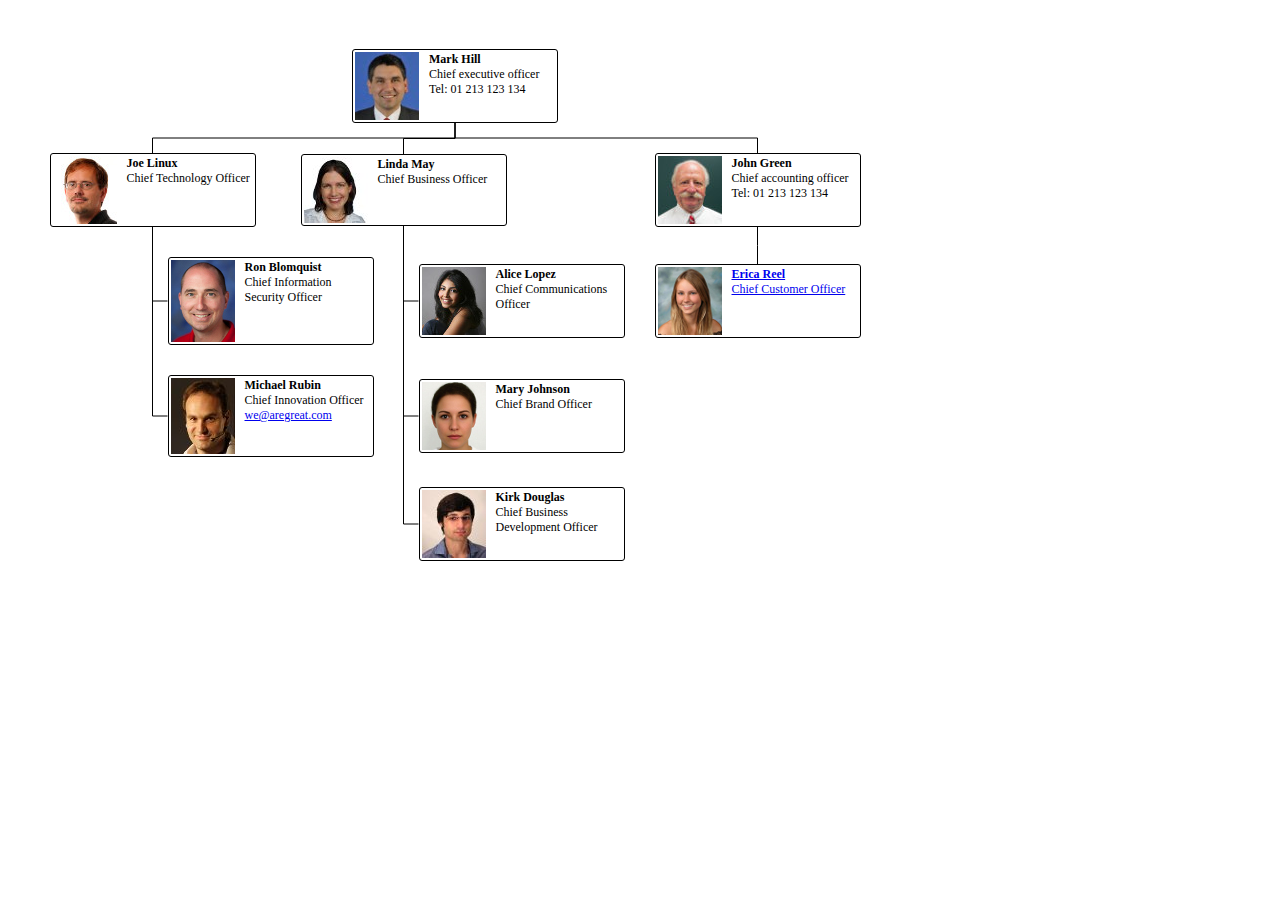
<file: staticfiles/treant/examples/basic-example/index.html>
<!DOCTYPE html>
<html>
    <head>
    <meta charset="utf-8">
    <meta http-equiv="X-UA-Compatible" content="IE=edge,chrome=1">
    <meta name="viewport" content="width=device-width">
    <title> Basic example </title>
    <link rel="stylesheet" href="../../Treant.css">
    <link rel="stylesheet" href="basic-example.css">
    
</head>
<body>
    <div class="chart" id="basic-example"></div>
    <script src="../../vendor/raphael.js"></script>
    <script src="../../Treant.js"></script>
    
    <script src="basic-example.js"></script>
    <script>
        new Treant( chart_config );
    </script>
</body>
</html>
</file>
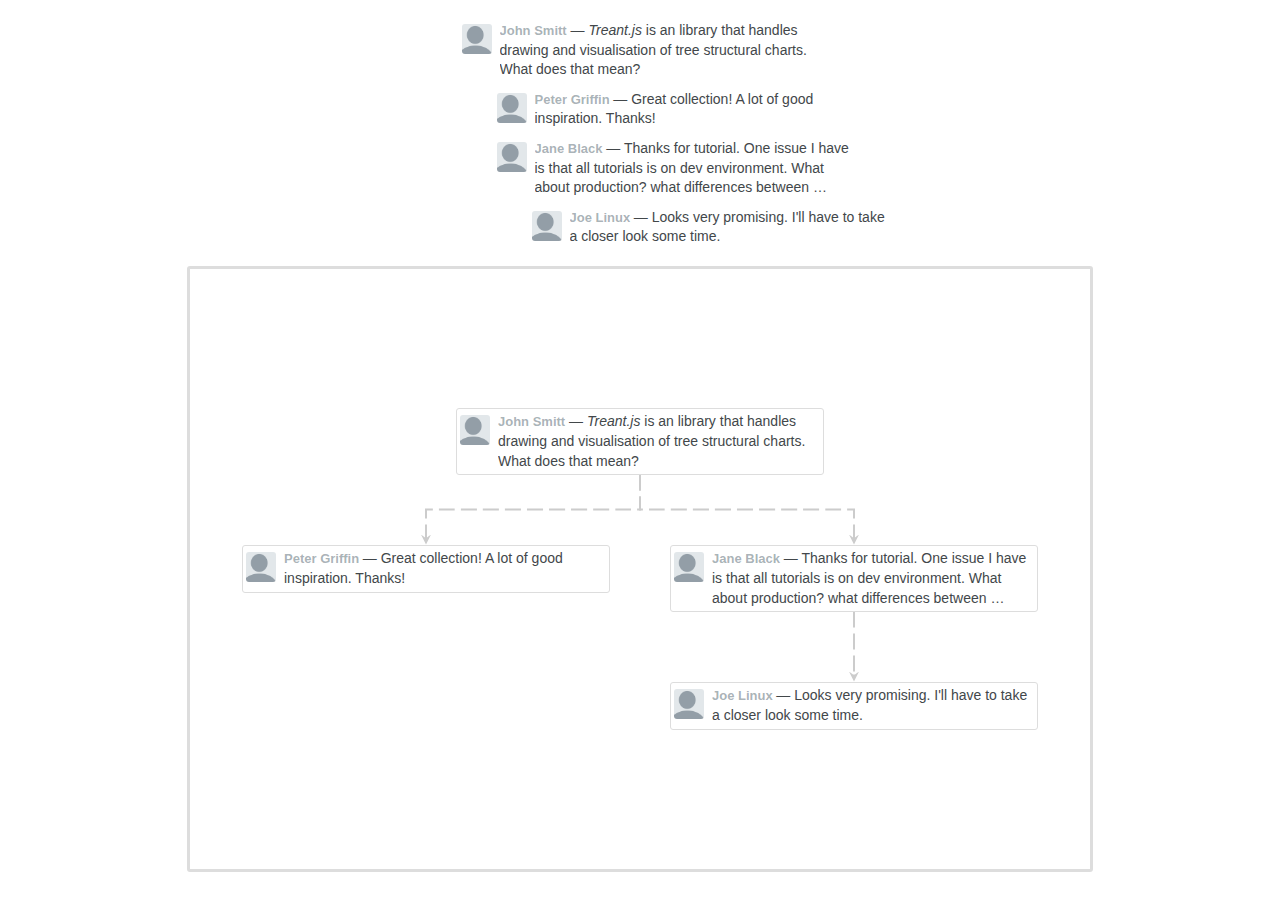
<file: staticfiles/treant/examples/comments/index.html>
<!DOCTYPE html>
<html>
    <head>
    <meta charset="utf-8">
    <meta http-equiv="X-UA-Compatible" content="IE=edge,chrome=1">
    <meta name="viewport" content="width=device-width">
    <title> Comments, selector example </title>
    <link rel="stylesheet" href="../../Treant.css">
    <link rel="stylesheet" href="example8.css">

</head>
<body>

    <div class="comments">
        <ul>
            <li>
                <div id="first-post" class="comment">
                    <img alt="Avatar" src="avatar.jpg">
                    <p>
                        <span class="user">John Smitt</span> &mdash; 
                        <span class="line-truncate">
                            <em>Treant.js</em> is an library that handles drawing and visualisation of tree structural charts. What does that mean?
                        </span>
                    </p>
                </div>
                <ul>
                    <li>
                        <div id="first-reply" class="comment">
                            <img alt="Avatar" src="avatar.jpg">
                            <p>
                                <span class="user"> Peter Griffin </span> &mdash; 
                                <span class="line-truncate">
                                    Great collection! A lot of good inspiration. Thanks!
                                </span>
                            </p>
                        </div>
                    </li>
                    <li>
                        <div id="second-reply" class="comment">
                            <img alt="Avatar" src="avatar.jpg">
                            <p>
                                <span class="user">Jane Black</span> &mdash; 
                                <span class="line-truncate">
                                    Thanks for tutorial. One issue I have is that all tutorials is on dev environment. What about production? what differences between …
                                </span>
                            </p>
                        </div>
                        <ul>
                            <li>
                                <div id="second-reply-reply" class="comment">
                                    <img alt="Avatar" src="avatar.jpg">
                                    <p>
                                        <span class="user"> Joe Linux </span> &mdash; 
                                        <span class="line-truncate">
                                            Looks very promising. I'll have to take a closer look some time.
                                        </span>
                                    </p>
                                </div>
                            </li>
                        </ul>
                    </li>
                </ul>
            </li>
        </ul>
    </div>

    <div class="chart" id="OrganiseChart8"></div>
    
    <script src="../../vendor/raphael.js"></script>
    <script src="../../Treant.js"></script>

    
    <script src="example8.js"></script>
    <script>
        new Treant( tree_structure );
    </script>
</body>
</html>
</file>
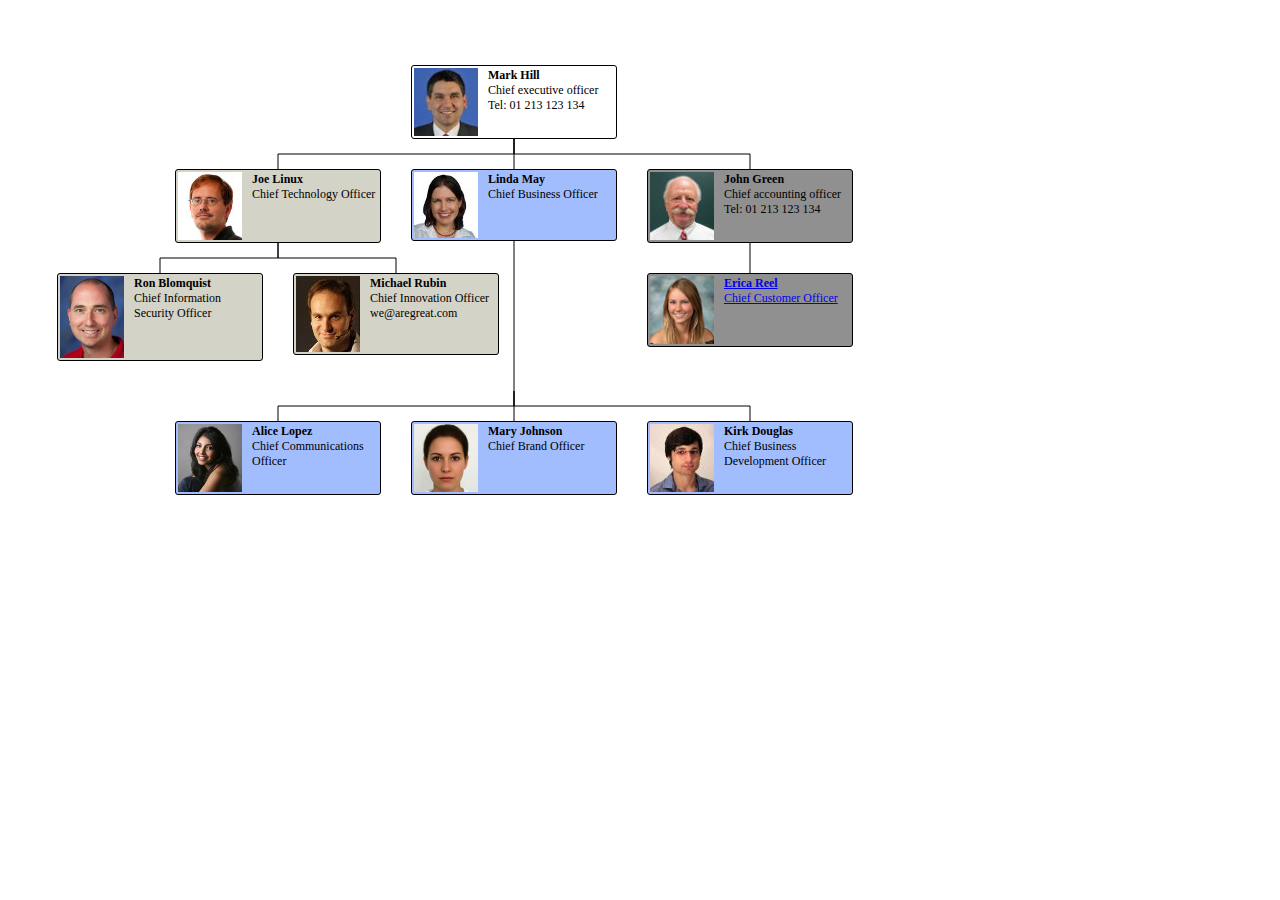
<file: staticfiles/treant/examples/custom-colored/index.html>
<!DOCTYPE html>
<html>
    <head>
    <meta charset="utf-8">
    <meta http-equiv="X-UA-Compatible" content="IE=edge,chrome=1">
    <meta name="viewport" content="width=device-width">
    <title> Custom colored example </title>
    <link rel="stylesheet" href="../../Treant.css">
    <link rel="stylesheet" href="custom-colored.css">
    
</head>
<body>
    <div class="chart" id="custom-colored"> --@-- </div>
    <script src="../../vendor/raphael.js"></script>
    <script src="../../Treant.js"></script>
    
    <script src="custom-colored.js"></script>
    <script>
        new Treant( chart_config );
    </script>
</body>
</html>
</file>
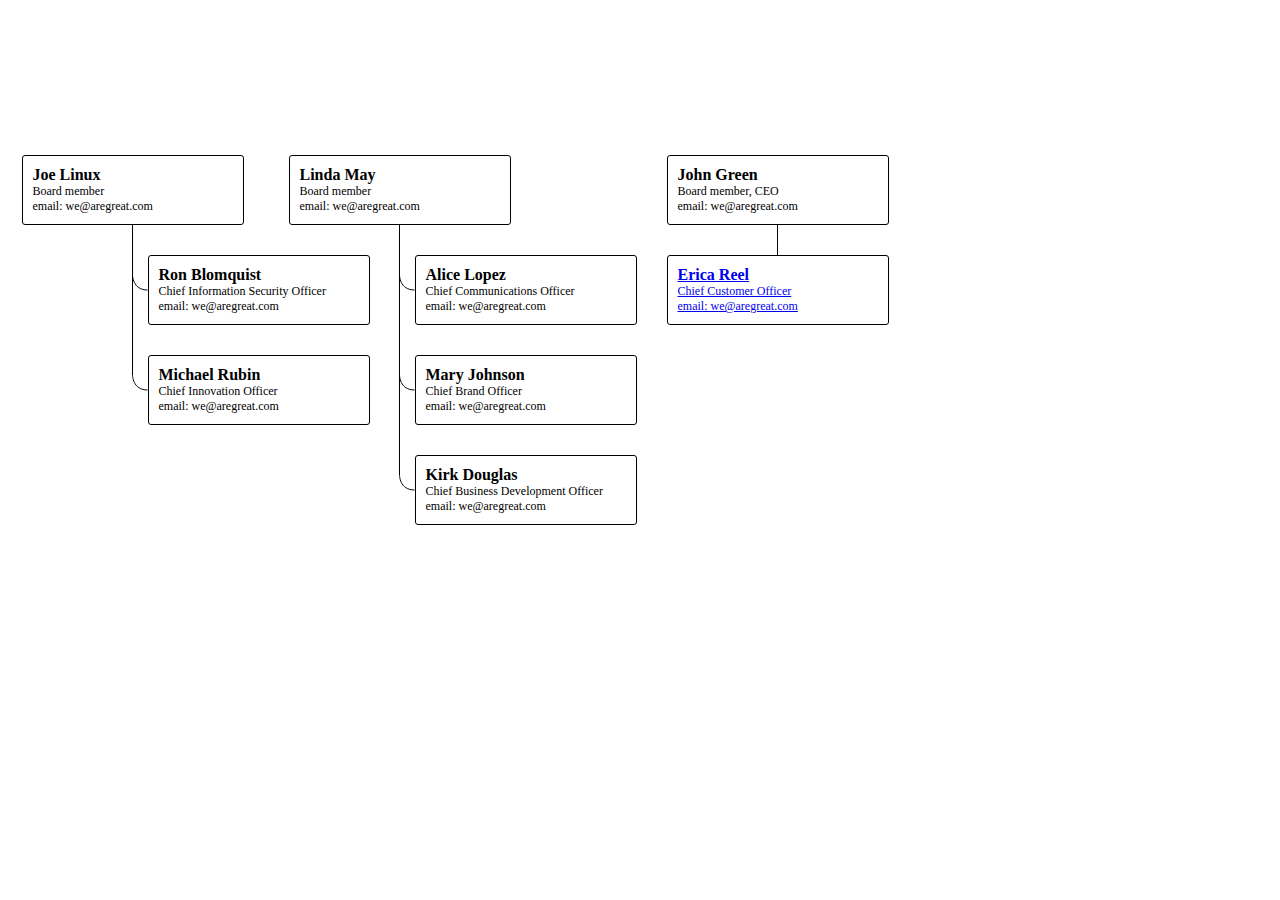
<file: staticfiles/treant/examples/no-parent/index.html>
<!DOCTYPE html>
<html>
    <head>
    <meta charset="utf-8">
    <meta http-equiv="X-UA-Compatible" content="IE=edge,chrome=1">
    <meta name="viewport" content="width=device-width">
    <title> Chart example 1 </title>
    <link rel="stylesheet" href="../../Treant.css">
    <link rel="stylesheet" href="no-parent.css">
    
</head>
<body>
    <div class="chart" id="OrganiseChart1"></div>
    <script src="../../vendor/raphael.js"></script>
    <script src="../../Treant.js"></script>
    
    <script src="no-parent.js"></script>
    <script>
        new Treant(ALTERNATIVE);
    </script>
</body>
</html>
</file>
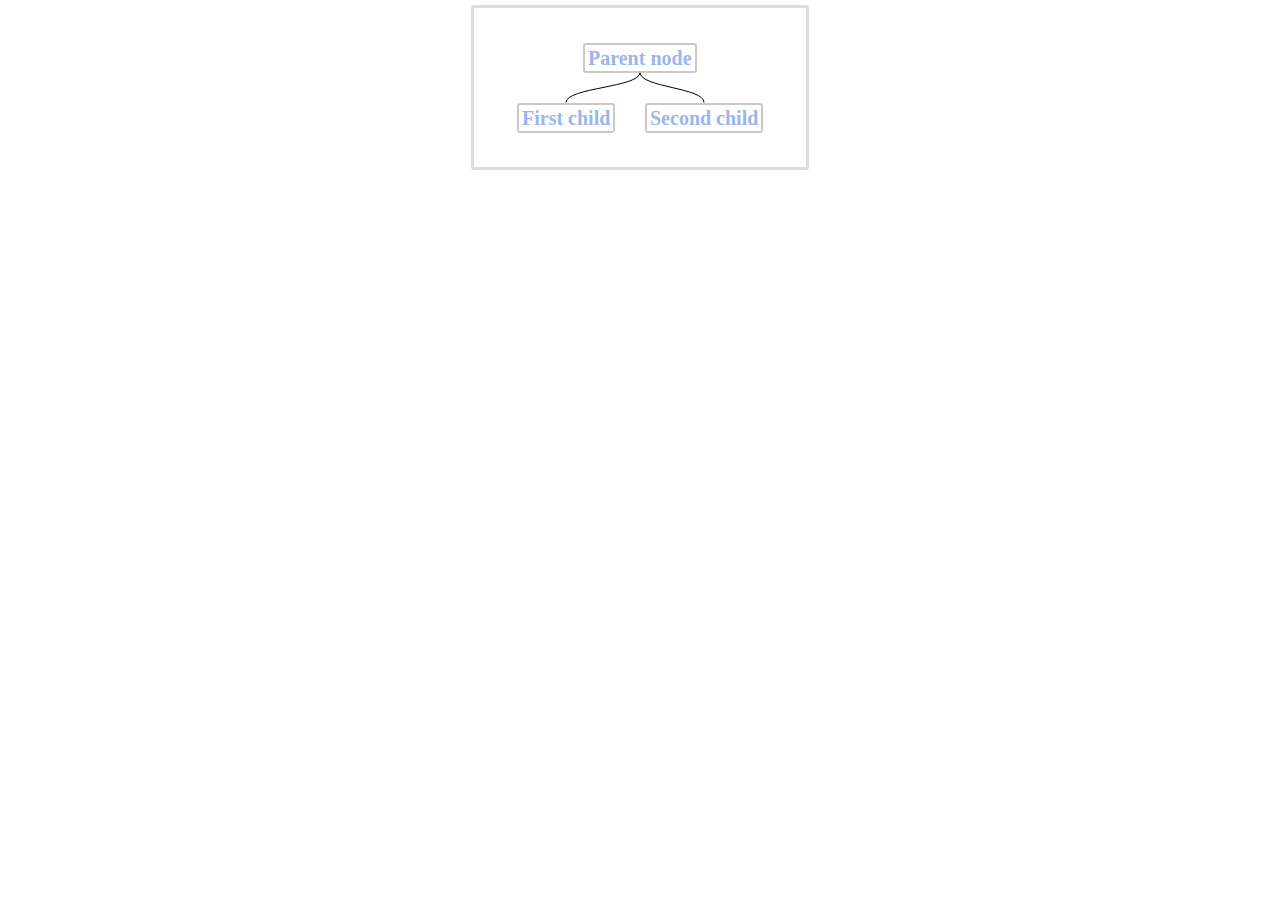
<file: staticfiles/treant/examples/super-simple/index.html>
<!DOCTYPE html>
<html>
    <head>
    <meta charset="utf-8">
    <meta http-equiv="X-UA-Compatible" content="IE=edge,chrome=1">
    <meta name="viewport" content="width=device-width">
	<title> Chart emulation </title>
	<link rel="stylesheet" href="../../Treant.css">
	<link rel="stylesheet" href="super-simple.css">
</head>
<body>
	<div class="chart" id="OrganiseChart-simple">
	</div>
	
	<script src="../../vendor/raphael.js"></script>
	<script src="../../Treant.js"></script>
	<script src="super-simple.js"></script>

	<script>
		new Treant( simple_chart_config );
	</script>

</body>
</html>
</file>
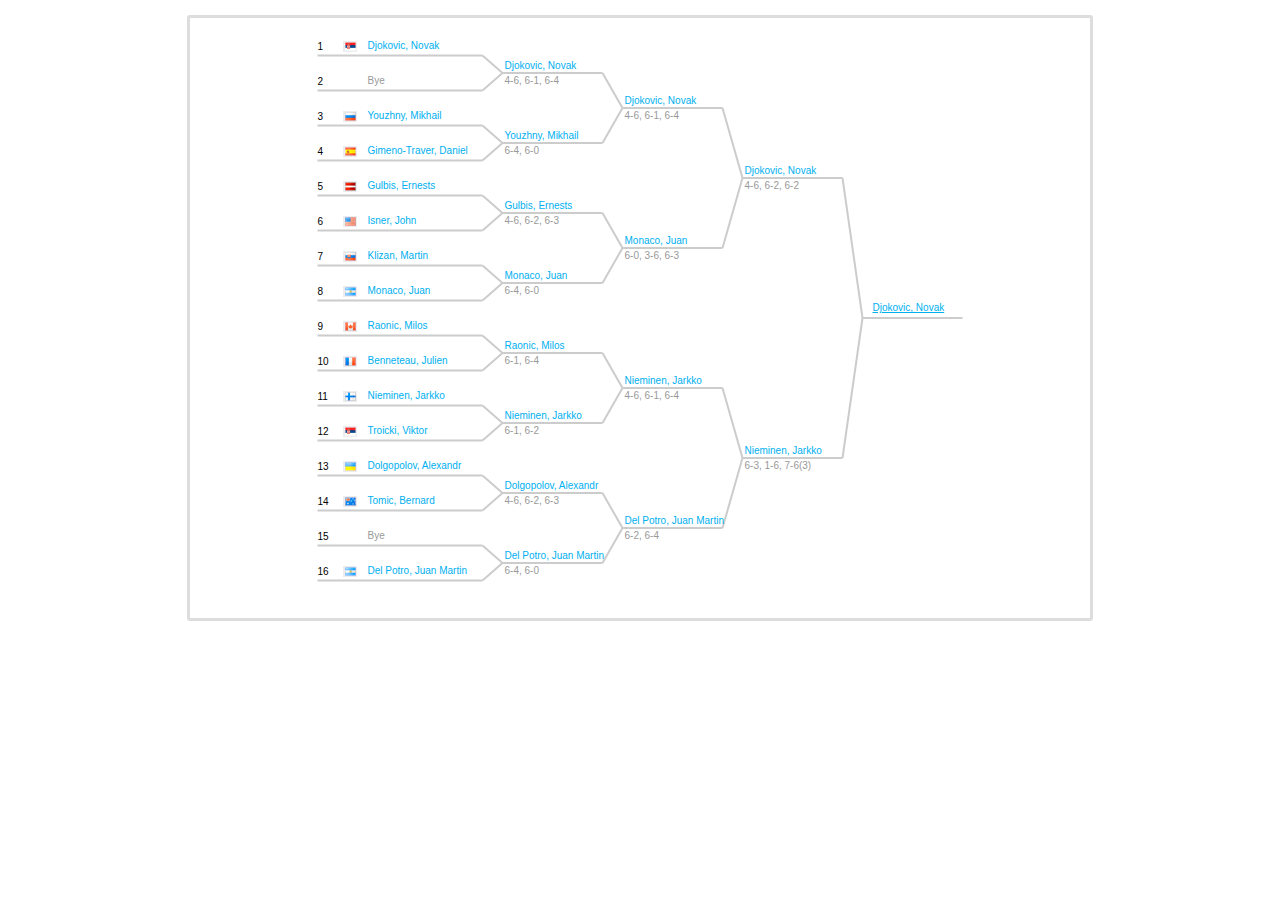
<file: staticfiles/treant/examples/tennis-draw/index.html>
<!DOCTYPE html>
<html>
    <head>
    <meta charset="utf-8">
    <meta http-equiv="X-UA-Compatible" content="IE=edge,chrome=1">
    <meta name="viewport" content="width=device-width">
    <title> Tennis draw example </title>
    <link rel="stylesheet" href="../../Treant.css">
    <link rel="stylesheet" href="example7.css">
    
</head>
<body>
    <div class="chart" id="OrganiseChart6"></div>
    <script src="../../vendor/raphael.js"></script>
    <script src="../../Treant.js"></script>
    
    <script src="example7.js"></script>
    <script>
       new Treant( tree_structure );
    </script>
</body>
</html>
</file>
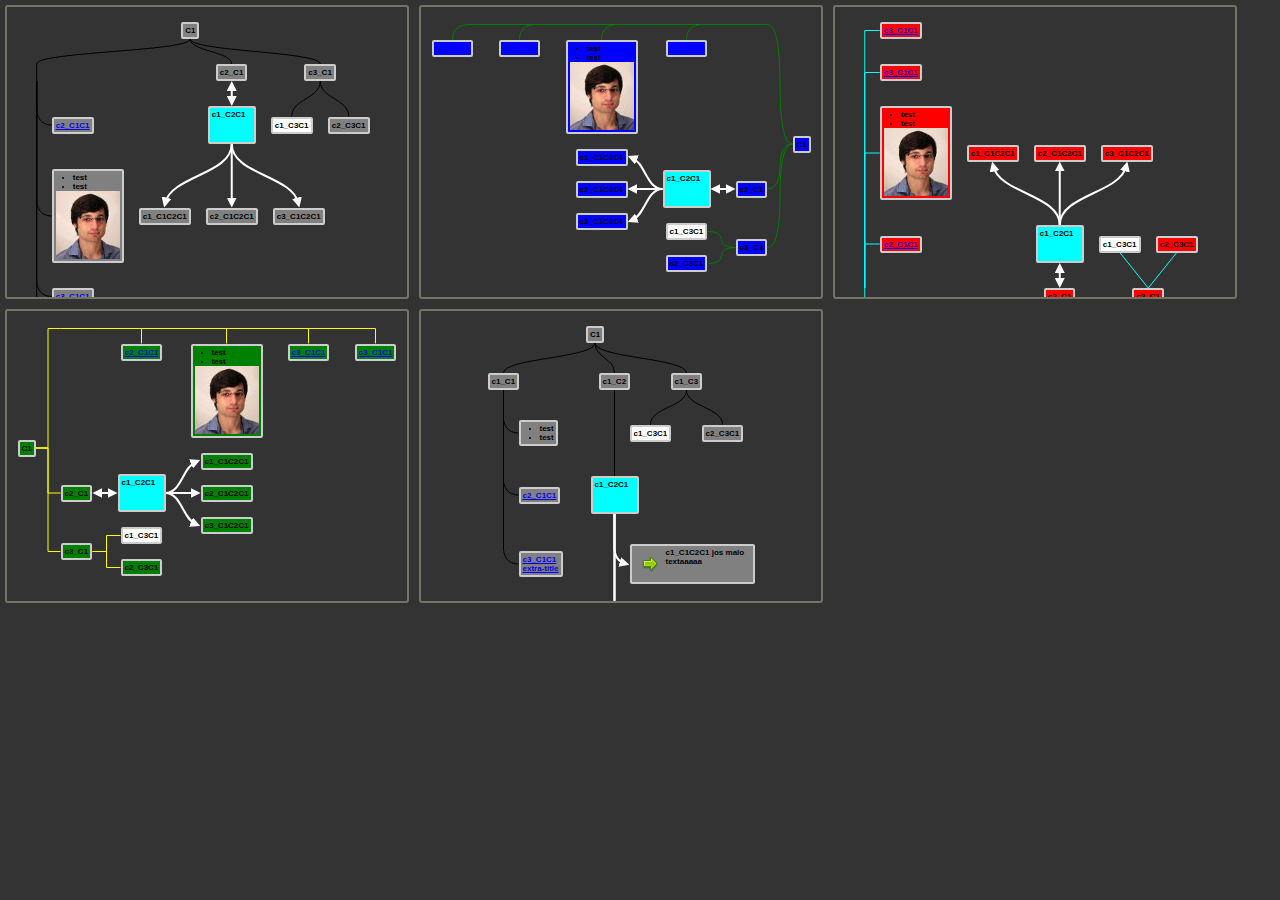
<file: staticfiles/treant/examples/test_ground/index.html>
<!DOCTYPE html>
<html>
    <head>
    <meta charset="utf-8">
    <meta http-equiv="X-UA-Compatible" content="IE=edge,chrome=1">
    <meta name="viewport" content="width=device-width">
	<title> Chart emulation </title>
	<link rel="stylesheet" href="../../Treant.css">
	<link rel="stylesheet" href="index.css">
	
	<link rel="stylesheet" href="../../vendor/perfect-scrollbar/perfect-scrollbar.css">
	
</head>
<body>
	<div class="chart" id="OrganiseChart1">
		<a href="http://www.treant-js.com/"></a>
	</div>
	<div class="chart" id="OrganiseChart2"></div>
	<div class="chart" id="OrganiseChart3"></div>
	<div class="chart" id="OrganiseChart4"></div>
	<div class="chart" id="OrganiseChart5"></div>
	
	<script src="../../vendor/jquery.min.js"></script>
    <script src="../../vendor/jquery.mousewheel.js"></script>
    <script src="../../vendor/perfect-scrollbar/perfect-scrollbar.js"></script>
	
	<script src="../../vendor/raphael.js"></script>
	
	<script src="../../Treant.js"></script>
	<script src="example_configs.js"></script>

	<script>

		var UTIL = {
			inheritAttrs: function(me, from) {

				for (var attr in from) {
					if(typeof from[attr] !== 'function') {
						if(me[attr] instanceof Object && from[attr] instanceof Object) {

							this.inheritAttrs( me[attr], from[attr] );
						} else {

							me[attr] = from[attr];
						}
					}
				}
			},

			createMerge: function(obj1, obj2) {
				var newObj = {}; 
				if(obj1) this.inheritAttrs( newObj, this.clone(obj1) ); 
				if(obj2) this.inheritAttrs( newObj, obj2 );
				return newObj;
			},

			clone: function (obj) {
				if (Object(obj) !== obj) {
					return obj;
				}
				var res = new obj.constructor();
				for (var key in obj) if (obj["hasOwnProperty"](key)) {
					res[key] = this.clone(obj[key]);
				}
				return res;
			}
		};

		var T1 = new Treant(example1);
		
		var example2 = UTIL.createMerge(
			example1, 
			{
				chart: { 
					container: "#OrganiseChart2",
					rootOrientation: "EAST",
					connectors: {
						type: 'bCurve',
						style: {
							"stroke": 'green'
						}
					},
					node: {
						HTMLclass: 'blueNode'
					}
				}
			}
		);
		var T2 = new Treant(example2);

		var example3 = UTIL.createMerge(
			example1,
			{
				chart: { 
					container: "#OrganiseChart3",
					rootOrientation: "SOUTH",
					connectors: {
						type: 'straight',
						style: {
							"stroke": 'cyan'
						}
					},
					node: {
						HTMLclass: 'redNode'
					}
				} 
			}
		);
		var T3 = new Treant(example3);

		var example4 = UTIL.createMerge(
			example1,
			{
				chart:{ 
					container: "#OrganiseChart4",
					rootOrientation: "WEST",
					connectors: {
						type: 'step',
						style: {
							"stroke": 'yellow'
						}
					},
					node: {
						HTMLclass: 'greenNode'
					}
				}
			}
		);
		var T4 = new Treant(example4);

		var T5 = new Treant(ALTERNATIVE);

	</script>

</body>
</html>
</file>
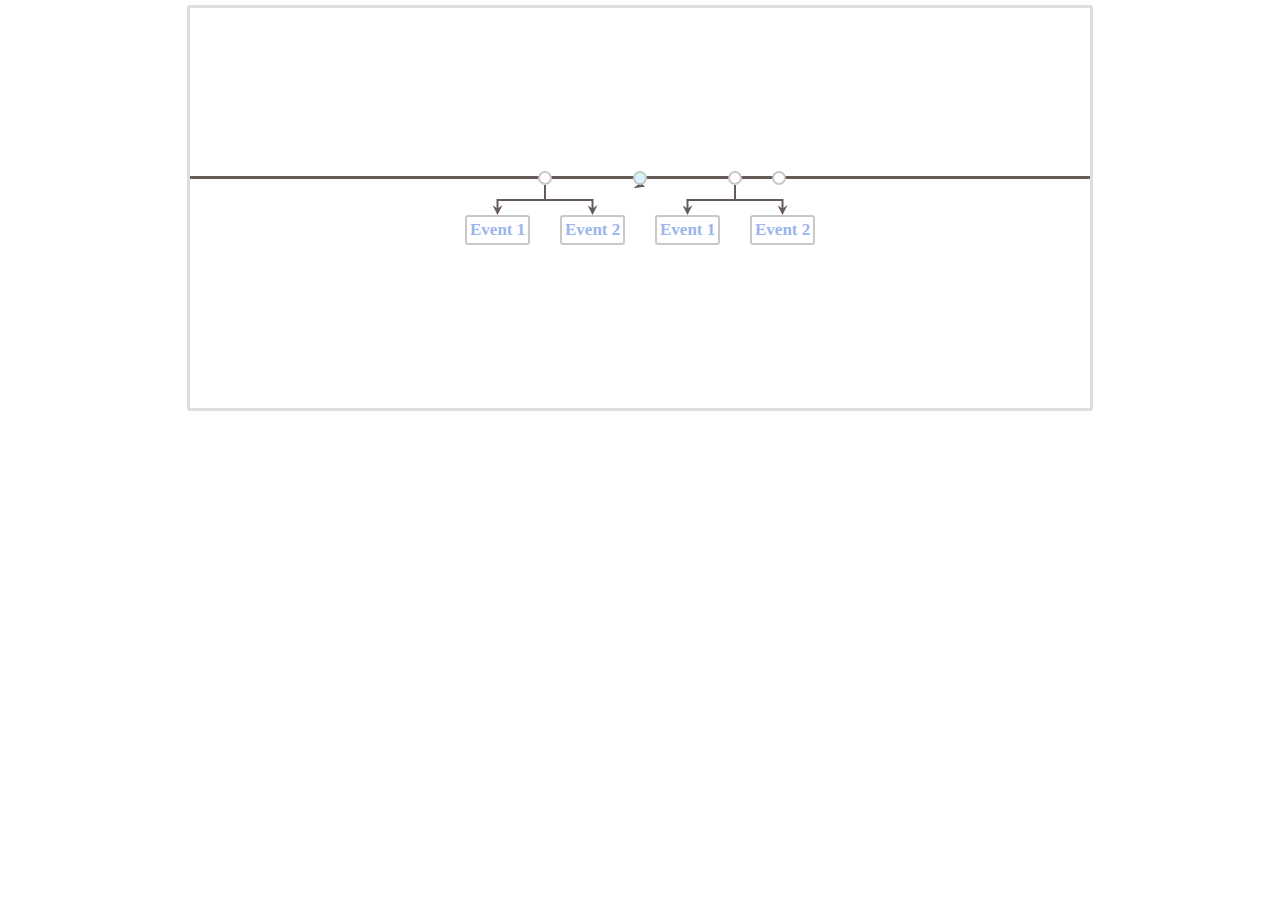
<file: staticfiles/treant/examples/timeline/index.html>
<!DOCTYPE html>
<html>
    <head>
    <meta charset="utf-8">
    <meta http-equiv="X-UA-Compatible" content="IE=edge,chrome=1">
    <meta name="viewport" content="width=device-width">
	<title> Chart emulation </title>
	<link rel="stylesheet" href="../../Treant.css">
	<link rel="stylesheet" href="timeline.css">
	
</head>
<body>
	<div class="chart" id="OrganiseChart-simple"> 
	</div>
	
    <script src="../../vendor/jquery.min.js"></script>
    <script src="../../vendor/jquery.easing.js"></script>

	<script src="../../vendor/raphael.js"></script>
	<script src="../../Treant.js"></script>
	<script src="timeline.js"></script>

	<script>
		new Treant( simple_chart_config );
	</script>

</body>
</html>
</file>
<file: staticfiles/treant/Treant.css>
/* required LIB STYLES */
/* .Treant se automatski dodaje na svaki chart conatiner */
.Treant { position: relative; overflow: hidden; padding: 0 !important; }
.Treant > .node,
.Treant > .pseudo { position: absolute; display: block; visibility: hidden; }
.Treant.Treant-loaded .node,
.Treant.Treant-loaded .pseudo { visibility: visible; }
.Treant > .pseudo { width: 0; height: 0; border: none; padding: 0; }
.Treant .collapse-switch { width: 3px; height: 3px; display: block; border: 1px solid black; position: absolute; top: 1px; right: 1px; cursor: pointer; }
.Treant .collapsed .collapse-switch { background-color: #868DEE; }
.Treant > .node img {	border: none; float: left; }
</file>
<file: staticfiles/treant/examples/basic-example/basic-example.css>
body,div,dl,dt,dd,ul,ol,li,h1,h2,h3,h4,h5,h6,pre,form,fieldset,input,textarea,p,blockquote,th,td { margin:0; padding:0; }
table { border-collapse:collapse; border-spacing:0; }
fieldset,img { border:0; }
address,caption,cite,code,dfn,em,strong,th,var { font-style:normal; font-weight:normal; }
caption,th { text-align:left; }
h1,h2,h3,h4,h5,h6 { font-size:100%; font-weight:normal; }
q:before,q:after { content:''; }
abbr,acronym { border:0; }

body { background: #fff; }
/* optional Container STYLES */
.chart { height: 600px; margin: 5px; width: 900px; }
.Treant > .node {  }
.Treant > p { font-family: "HelveticaNeue-Light", "Helvetica Neue Light", "Helvetica Neue", Helvetica, Arial, "Lucida Grande", sans-serif; font-weight: bold; font-size: 12px; }
.node-name { font-weight: bold;}

.nodeExample1 {
    padding: 2px;
    -webkit-border-radius: 3px;
    -moz-border-radius: 3px;
    border-radius: 3px;
    background-color: #ffffff;
    border: 1px solid #000;
    width: 200px;
    font-family: Tahoma;
    font-size: 12px;
}

.nodeExample1 img {
    margin-right:  10px;
}
</file>
<file: staticfiles/treant/examples/comments/example8.css>
body,div,dl,dt,dd,ul,ol,li,h1,h2,h3,h4,h5,h6,pre,form,fieldset,input,textarea,p,blockquote,th,td { margin:0; padding:0; }

body { background: #fff;  font-family: "Helvetica Neue",Helvetica,Arial,sans-serif; }
/* optional Container STYLES */
.chart { height: 600px; width: 900px; margin: 5px; margin: 15px auto; border: 3px solid #DDD; border-radius: 3px; }
.comments { width: 427px; margin: 15px auto; }
.comments ul { margin-left: 35px; list-style: none; }
.comment {
    color: #333333;
    display: inline-block;
    font-size: 14px;
    margin-top: 6px;
    width: 360px;
}

.comment img {
    border-radius: 3px 3px 3px 3px;
    float: left;
    height: 30px;
    margin-right: 8px;
    margin-top: 3px;
    width: 30px;
}
.comment p {
    color: #42474A;
    font-size: 14px;
    line-height: 1.4em;
    margin-bottom: 0;
    max-height: 4.2em;
    overflow: hidden;
}

.comment .user {
    color: rgba(30, 55, 70, 0.4);
    font-size: 13px;
    font-weight: 600;
}

.Treant .comment { margin: 0; padding: 3px; border: 1px solid #ddd; border-radius: 3px; }
</file>
<file: staticfiles/treant/examples/custom-colored/custom-colored.css>
body,div,dl,dt,dd,ul,ol,li,h1,h2,h3,h4,h5,h6,pre,form,fieldset,input,textarea,p,blockquote,th,td { margin:0; padding:0; }
table { border-collapse:collapse; border-spacing:0; }
fieldset,img { border:0; }
address,caption,cite,code,dfn,em,strong,th,var { font-style:normal; font-weight:normal; }
caption,th { text-align:left; }
h1,h2,h3,h4,h5,h6 { font-size:100%; font-weight:normal; }
q:before,q:after { content:''; }
abbr,acronym { border:0; }

body { background: #fff; }
/* optional Container STYLES */
.chart { height: 550px; margin: 5px; width: 900px;  }
.Treant > .node {  }
.Treant > p { font-family: "HelveticaNeue-Light", "Helvetica Neue Light", "Helvetica Neue", Helvetica, Arial, "Lucida Grande", sans-serif; font-weight: bold; font-size: 12px; }
.node-name { font-weight: bold;}

.nodeExample1 {
    padding: 2px;
    -webkit-border-radius: 3px;
    -moz-border-radius: 3px;
    border-radius: 3px;
    background-color: #ffffff;
    border: 1px solid #000;
    width: 200px;
    font-family: Tahoma;
    font-size: 12px;
}

.nodeExample1 img {
    margin-right:  10px;
}

.gray {
    background-color: #909090;
}

.light-gray {
    background-color: #D3D3C7;
}

.blue {
    background-color: #A2BDFD;
}
</file>
<file: staticfiles/treant/examples/no-parent/no-parent.css>
body,div,dl,dt,dd,ul,ol,li,h1,h2,h3,h4,h5,h6,pre,form,fieldset,input,textarea,p,blockquote,th,td { margin:0; padding:0; }
table { border-collapse:collapse; border-spacing:0; }
fieldset,img { border:0; }
address,caption,cite,code,dfn,em,strong,th,var { font-style:normal; font-weight:normal; }
caption,th { text-align:left; }
h1,h2,h3,h4,h5,h6 { font-size:100%; font-weight:normal; }
q:before,q:after { content:''; }
abbr,acronym { border:0; }

body { background: #fff; }
/* optional Container STYLES */
.chart { height: 670px; margin: 5px; width: 900px;  }
.Treant > .node {  }
.Treant > p { font-family: "HelveticaNeue-Light", "Helvetica Neue Light", "Helvetica Neue", Helvetica, Arial, "Lucida Grande", sans-serif; font-weight: bold; font-size: 12px; }
.node-name { font-weight: bold; font-size: 16px;}

.nodeExample1 {
    padding: 10px;
    -webkit-border-radius: 3px;
    -moz-border-radius: 3px;
    border-radius: 3px;
    background-color: #ffffff;
    border: 1px solid #000;
    width: 200px;
    font-family: Tahoma;
    font-size: 12px;
}

.nodeExample1 img {
    margin-right:  10px;
}
</file>
<file: staticfiles/treant/examples/super-simple/super-simple.css>
body,div,dl,dt,dd,ul,ol,li,h1,h2,h3,h4,h5,h6,pre,form,fieldset,input,textarea,p,blockquote,th,td { margin:0; padding:0; }


body { background: #fff; }

/* optional Container STYLES */
.chart { height: 159px; width: 332px; margin: 5px; margin: 5px auto; border: 3px solid #DDD; border-radius: 3px; }
.node { color: #9CB5ED; border: 2px solid #C8C8C8; border-radius: 3px; }
.node p { font-size: 20px; line-height: 20px; height: 20px; font-weight: bold; padding: 3px; margin: 0; }
</file>
<file: staticfiles/treant/examples/tennis-draw/example7.css>
body,div,dl,dt,dd,ul,ol,li,h1,h2,h3,h4,h5,h6,pre,form,fieldset,input,textarea,p,blockquote,th,td { margin:0; padding:0; }
table { border-collapse:collapse; border-spacing:0; }
fieldset,img { border:0; }
address,caption,cite,code,dfn,em,strong,th,var { font-style:normal; font-weight:normal; }
caption,th { text-align:left; }
h1,h2,h3,h4,h5,h6 { font-size:100%; font-weight:normal; }
q:before,q:after { content:''; }
abbr,acronym { border:0; }

body { background: #fff;  font-family: "Helvetica Neue",Helvetica,Arial,sans-serif; }
/* optional Container STYLES */
.chart { height: 600px; width: 900px; margin: 5px; margin: 15px auto; border: 3px solid #DDD; border-radius: 3px; }

.tennis-draw {
    font-size: 10px;
    width: 100px;
}

.tennis-draw.winner { height: 38px; }
.tennis-draw.winner:hover { background: url('trophy.png') right 0 no-repeat; }
.tennis-draw.winner .node-name { padding-left: 10px; margin-top: 1px; display: block; }

.tennis-draw .node-name { padding: 2px; white-space: pre; color: #00AFF0; }
.tennis-draw .node-desc { padding: 2px; color: #999; }

.tennis-draw.first-draw .node-title,
.tennis-draw.first-draw .node-name,
.tennis-draw.first-draw img { position: absolute; top: -8px; }
.tennis-draw.first-draw:hover img { width: 20px; top: -12px; }

.tennis-draw.first-draw { width: 165px; height: 20px; }
.tennis-draw.first-draw img { margin: 3px 4px 0 0; left: 25px; }
.tennis-draw.first-draw .node-title { margin-top: 3px; }
.tennis-draw.first-draw .node-name { width: 113px; padding-left: 50px; }
.tennis-draw.first-draw.bye .node-name { color: #999; }
</file>
<file: staticfiles/treant/examples/test_ground/index.css>
body,div,dl,dt,dd,ul,ol,li,h1,h2,h3,h4,h5,h6,pre,form,fieldset,input,textarea,p,blockquote,th,td { margin:0; padding:0; }
table { border-collapse:collapse; border-spacing:0; }
fieldset,img { border:0; }
address,caption,cite,code,dfn,em,strong,th,var { font-style:normal; font-weight:normal; }
caption,th { text-align:left; }
h1,h2,h3,h4,h5,h6 {	font-size:100%; font-weight:normal; }
q:before,q:after { content:''; }
abbr,acronym { border:0; }

body { background: #333; }

/* optional Container STYLES */
.chart { height: 290px; margin: 5px; width: 400px; border: 2px solid #727564; border-radius: 3px; float: left; }

/* optional STYLES */
.Treant > .node { font-family: "HelveticaNeue-Light", "Helvetica Neue Light", "Helvetica Neue", Helvetica, Arial, "Lucida Grande", sans-serif; font-weight: bold; font-size: 8px; }

.Treant .extra-title { font-size: 20px; }
.Treant > .node { background-color: gray; border: 2px solid #ccc; padding: 2px; border-radius: 2px; }
.Treant > .redNode { background-color: red; }
.Treant > .greenNode { background-color: green; }
.Treant > .blueNode { background-color: blue; }
.Treant > .cyan { background-color: cyan; height: 30px; width: 40px; }
/*.Treant > .cyan { background-color: cyan; height: 0; width: 0; border: 0; padding: 0; overflow: hidden; }*/
.Treant ul { padding-left: 17px; }

#NodeID { background-color: white; }
</file>
<file: staticfiles/treant/vendor/perfect-scrollbar/perfect-scrollbar.css>
.ps-container .ps-scrollbar-x {
    position: absolute; /* please don't change 'position' */
    bottom: 3px; /* there must be 'bottom' for ps-scrollbar-x */
    height: 8px;
    background-color: #aaa;
    border-radius: 4px;
    -webkit-border-radius: 4px;
    -moz-border-radius: 4px;
    opacity: 0;
    filter: alpha(opacity = 0);
    -webkit-transition: opacity.2s linear;
    -moz-transition: opacity .2s linear;
    transition: opacity .2s linear;
}

.ps-container:hover .ps-scrollbar-x {
    opacity: 0.6;
    filter: alpha(opacity = 60);
}

.ps-container .ps-scrollbar-x:hover {
    opacity: 0.9;
    filter: alpha(opacity = 90);
    cursor:default;
}

.ps-container .ps-scrollbar-x.in-scrolling {
    opacity: 0.9;
    filter: alpha(opacity = 90);
}

.ps-container .ps-scrollbar-y {
    position: absolute; /* please don't change 'position' */
    right: 3px; /* there must be 'right' for ps-scrollbar-y */
    width: 8px;
    background-color: #aaa;
    border-radius: 4px;
    -webkit-border-radius: 4px;
    -moz-border-radius: 4px;
    opacity: 0;
    filter: alpha(opacity = 0);
    -webkit-transition: opacity.2s linear;
    -moz-transition: opacity .2s linear;
    transition: opacity .2s linear;
}

.ps-container:hover .ps-scrollbar-y {
    opacity: 0.6;
    filter: alpha(opacity = 60);
}

.ps-container .ps-scrollbar-y:hover {
    opacity: 0.9;
    filter: alpha(opacity = 90);
    cursor: default;
}

.ps-container .ps-scrollbar-y.in-scrolling {
    opacity: 0.9;
    filter: alpha(opacity = 90);
}
</file>
<file: staticfiles/treant/examples/timeline/timeline.css>
body,div,dl,dt,dd,ul,ol,li,h1,h2,h3,h4,h5,h6,pre,form,fieldset,input,textarea,p,blockquote,th,td { margin:0; padding:0; }


body { background: #fff; }

/* optional Container STYLES */
.chart { height: 400px; width: 900px; margin: 5px; margin: 5px auto; border: 3px solid #DDD; border-radius: 3px; }
.node { color: #9CB5ED; border: 2px solid #C8C8C8; border-radius: 3px; background: #fff; transition: background 0.7s, color 0.7s; }
.node p { font-size: 17px; line-height: 20px; height: 20px; font-weight: bold; padding: 3px; margin: 0; }

.node.main-date { width: 10px; height: 10px; border-radius: 50%; }
.node.main-date p.node-name { top: -15px; font-size: 15px; position: absolute; opacity: 0; z-index: -1; left: -30px; transition: top 1s, opacity 1s; }
.node.main-date:hover p.node-name { opacity: 1; top: -25px; }

.Treant .collapse-switch { width: 100%; height: 100%; border: none; }
.Treant .node.collapsed { background-color: #D7F5FF; color: #827A7A; }
.Treant .node.collapsed .collapse-switch { background: none; }

.timeline .node-desc { position: absolute; left: -999px; width: 2000px; background: #665B57; height: 3px; padding: 0; z-index: -1; top: 3px; }
</file>
